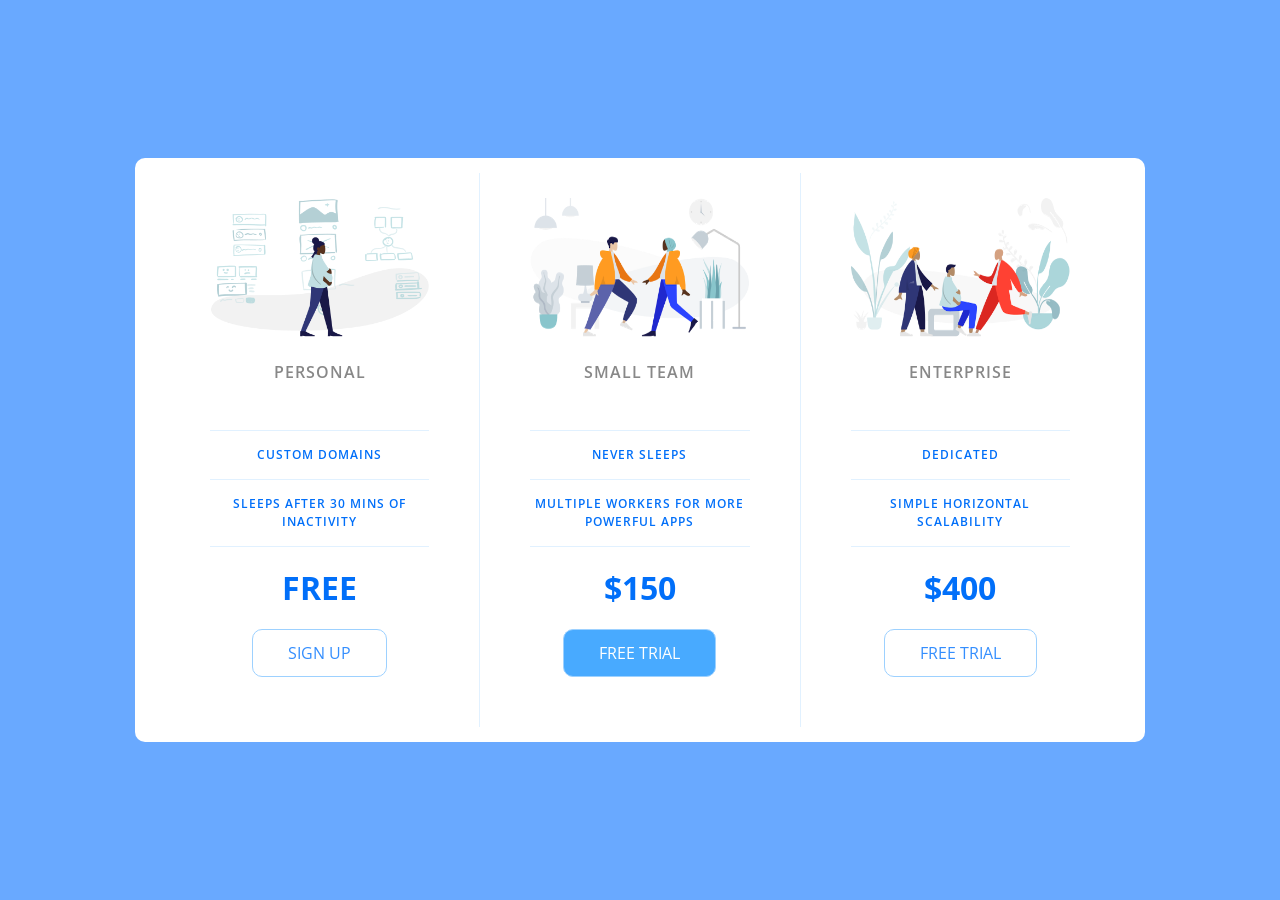
<file: index.html>
<!DOCTYPE html>
<html lang="en">

<head>
    <meta charset="UTF-8">
    <meta name="viewport" content="width=device-width, initial-scale=1.0">
    <title>Price Tiers</title>
    <link rel="stylesheet" href="https://fonts.googleapis.com/css?family=Open+Sans:400,600,700">
    <link rel="stylesheet" href="styles.css">
</head>

<body>  
    <div class="panel pricing-table">

        <div class="pricing-plan">
            <img src="icons/icon1.png" alt="" class="pricing-img">
            <h2 class="pricing-header">Personal</h2>
            <ul class="pricing-features">
                <li class="pricing-features-item">Custom domains</li>
                <li class="pricing-features-item">Sleeps after 30 mins of inactivity</li>
            </ul>
            <span class="pricing-price">Free</span>
            <a href="#/" class="pricing-button">Sign up</a>
        </div>

        <div class="pricing-plan">
            <img src="icons/icon2.png" alt="" class="pricing-img">
            <h2 class="pricing-header">Small team</h2>
            <ul class="pricing-features">
                <li class="pricing-features-item">Never sleeps</li>
                <li class="pricing-features-item">Multiple workers for more powerful apps</li>
            </ul>
            <span class="pricing-price">$150</span>
            <a href="#/" class="pricing-button is-featured">Free trial</a>
        </div>

        <div class="pricing-plan">
            <img src="icons/icon3.png" alt="" class="pricing-img">
            <h2 class="pricing-header">Enterprise</h2>
            <ul class="pricing-features">
                <li class="pricing-features-item">Dedicated</li>
                <li class="pricing-features-item">Simple horizontal scalability</li>
            </ul>
            <span class="pricing-price">$400</span>
            <a href="#/" class="pricing-button">Free trial</a>
        </div>

    </div>

</body>

</html>
</file>
<file: styles.css>
/* http://meyerweb.com/eric/tools/css/reset/ 
   v2.0 | 20110126
   License: none (public domain)
*/

html,
body,
div,
span,
applet,
object,
iframe,
h1,
h2,
h3,
h4,
h5,
h6,
p,
blockquote,
pre,
a,
abbr,
acronym,
address,
big,
cite,
code,
del,
dfn,
em,
img,
ins,
kbd,
q,
s,
samp,
small,
strike,
strong,
sub,
sup,
tt,
var,
b,
u,
i,
center,
dl,
dt,
dd,
ol,
ul,
li,
fieldset,
form,
label,
legend,
table,
caption,
tbody,
tfoot,
thead,
tr,
th,
td,
article,
aside,
canvas,
details,
embed,
figure,
figcaption,
footer,
header,
hgroup,
menu,
nav,
output,
ruby,
section,
summary,
time,
mark,
audio,
video {
    margin: 0;
    padding: 0;
    border: 0;
    font-size: 100%;
    font: inherit;
    vertical-align: baseline;
}

/* HTML5 display-role reset for older browsers */
article,
aside,
details,
figcaption,
figure,
footer,
header,
hgroup,
menu,
nav,
section {
    display: block;
}

body {
    line-height: 1;
}

ol,
ul {
    list-style: none;
}

blockquote,
q {
    quotes: none;
}

blockquote:before,
blockquote:after,
q:before,
q:after {
    content: '';
    content: none;
}

table {
    border-collapse: collapse;
    border-spacing: 0;
}

/* After RESET */
html {
    box-sizing: border-box;
    font-family: 'Open Sans', sans-serif;
}

body {
    background-color: #69a9ff;
    display: flex;
    flex-direction: row;
    justify-content: center;
    align-items: center;
    min-height: 100vh;
    margin:0;
}

.panel {
    background-color: white;
    border-radius: 10px;
    padding: 15px 25px;
    width: 100%;
    max-width: 960px;

    display: flex;
    flex-direction: column;
    text-align: center;
    text-transform: uppercase;
}

.pricing-plan {
    border-bottom: 1px solid #e1f1ff;
}

.pricing-plan:last-child {
    border-bottom: none;
}

.pricing-img {
    margin-bottom: 25px;
    max-width: 100%;
}

.pricing-header {
    color: #888;
    font-weight: 600;
    letter-spacing: 1px;
}

.pricing-features {
    margin: 50px 0 25px;
    color: #016ff9;
}

.pricing-features-item {
    font-weight: 600;
    letter-spacing: 1px;
    font-size: 12px;
    line-height: 1.5;
    padding: 15px 0;
    border-top: 1px solid #e1f1ff;
}

.pricing-features-item:last-child {
    border-bottom: 1px solid #e1f1ff;
}

.pricing-price {
    display: block;
    font-weight: 700;
    font-size: 32px;
    color: #016ff9;
}

.pricing-button {
    border: 1px solid #9dd1ff;
    border-radius: 10px;
    color: #348efe;
    display: inline-block;
    padding: 15px 35px;
    text-decoration: none;
    margin: 25px 0;
}

.pricing-button:hover,
.pricing-button:focus {
    background-color: #e1f1ff;
}

.pricing-button.is-featured {
    background-color: #48aaff;
    color: white;
}

.pricing-button.is-featured:hover,
.pricing-button.is-featured:focus {
    background-color: #269aff;
    color: white;
}

@media(min-width:900px) {
    .panel {
        flex-direction: row;
    }
    .pricing-plan{
        border-bottom:none;
        border-right:1px solid #e1f1ff;
        padding:25px 50px;
    }
    .pricing-plan:last-child{
        border-right:none;
    }
}
</file>
<file: pricepanel.css>
/* http://meyerweb.com/eric/tools/css/reset/ 
   v2.0 | 20110126
   License: none (public domain)
*/

html,
body,
div,
span,
applet,
object,
iframe,
h1,
h2,
h3,
h4,
h5,
h6,
p,
blockquote,
pre,
a,
abbr,
acronym,
address,
big,
cite,
code,
del,
dfn,
em,
img,
ins,
kbd,
q,
s,
samp,
small,
strike,
strong,
sub,
sup,
tt,
var,
b,
u,
i,
center,
dl,
dt,
dd,
ol,
ul,
li,
fieldset,
form,
label,
legend,
table,
caption,
tbody,
tfoot,
thead,
tr,
th,
td,
article,
aside,
canvas,
details,
embed,
figure,
figcaption,
footer,
header,
hgroup,
menu,
nav,
output,
ruby,
section,
summary,
time,
mark,
audio,
video {
    margin: 0;
    padding: 0;
    border: 0;
    font-size: 100%;
    font: inherit;
    vertical-align: baseline;
}

/* HTML5 display-role reset for older browsers */
article,
aside,
details,
figcaption,
figure,
footer,
header,
hgroup,
menu,
nav,
section {
    display: block;
}

body {
    line-height: 1;
}

ol,
ul {
    list-style: none;
}

blockquote,
q {
    quotes: none;
}

blockquote:before,
blockquote:after,
q:before,
q:after {
    content: '';
    content: none;
}

table {
    border-collapse: collapse;
    border-spacing: 0;
}

/* After RESET */
html {
    box-sizing: border-box;
    font-family: 'Open Sans', sans-serif;
}

body {
    background-color: #69a9ff;
    display: flex;
    flex-direction: row;
    justify-content: center;
    align-items: center;
    min-height: 100vh;
    margin:0;
}

.panel {
    background-color: white;
    border-radius: 10px;
    padding: 15px 25px;
    width: 100%;
    max-width: 960px;

    display: flex;
    flex-direction: column;
    text-align: center;
    text-transform: uppercase;
}

.pricing-plan {
    border-bottom: 1px solid #e1f1ff;
}

.pricing-plan:last-child {
    border-bottom: none;
}

.pricing-img {
    margin-bottom: 25px;
    max-width: 100%;
}

.pricing-header {
    color: #888;
    font-weight: 600;
    letter-spacing: 1px;
}

.pricing-features {
    margin: 50px 0 25px;
    color: #016ff9;
}

.pricing-features-item {
    font-weight: 600;
    letter-spacing: 1px;
    font-size: 12px;
    line-height: 1.5;
    padding: 15px 0;
    border-top: 1px solid #e1f1ff;
}

.pricing-features-item:last-child {
    border-bottom: 1px solid #e1f1ff;
}

.pricing-price {
    display: block;
    font-weight: 700;
    font-size: 32px;
    color: #016ff9;
}

.pricing-button {
    border: 1px solid #9dd1ff;
    border-radius: 10px;
    color: #348efe;
    display: inline-block;
    padding: 15px 35px;
    text-decoration: none;
    margin: 25px 0;
}

.pricing-button:hover,
.pricing-button:focus {
    background-color: #e1f1ff;
}

.pricing-button.is-featured {
    background-color: #48aaff;
    color: white;
}

.pricing-button.is-featured:hover,
.pricing-button.is-featured:focus {
    background-color: #269aff;
    color: white;
}

@media(min-width:900px) {
    .panel {
        flex-direction: row;
    }
    .pricing-plan{
        border-bottom:none;
        border-right:1px solid #e1f1ff;
        padding:25px 50px;
    }
    .pricing-plan:last-child{
        border-right:none;
    }
}
</file>
